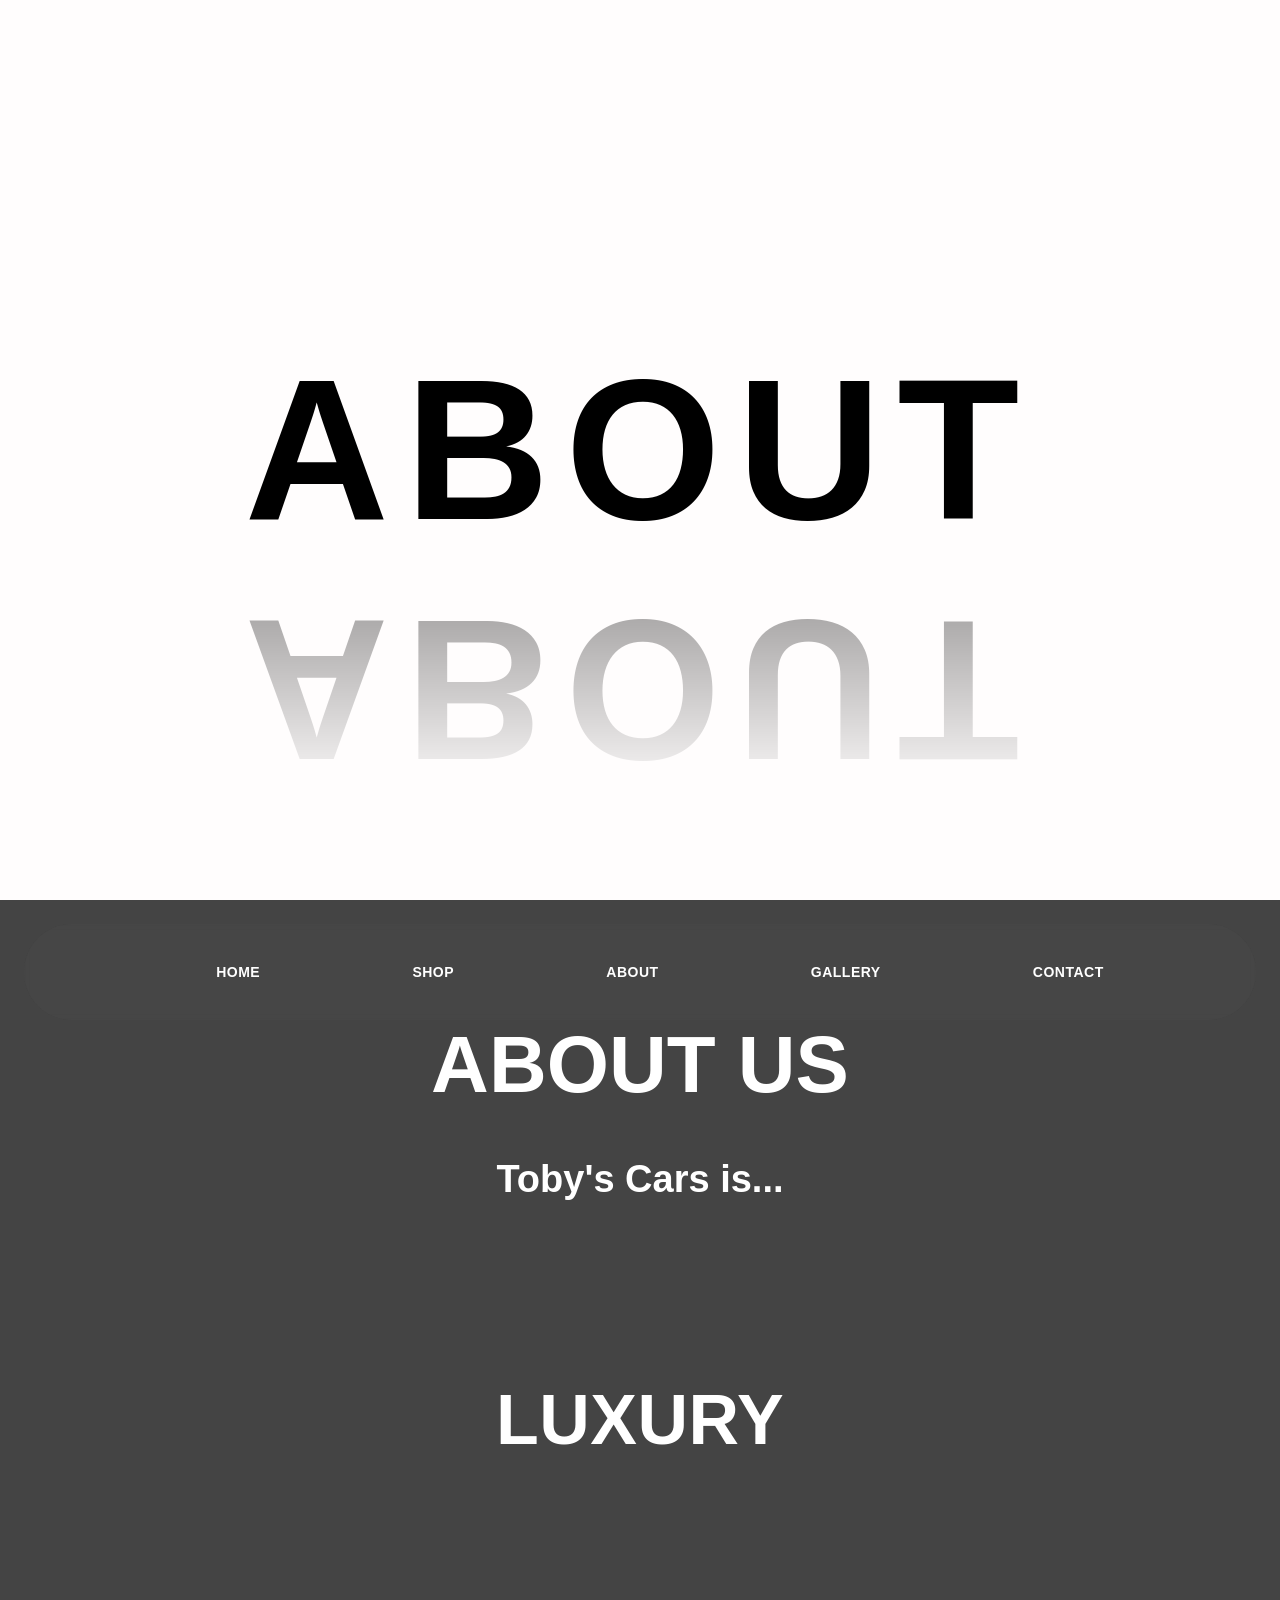
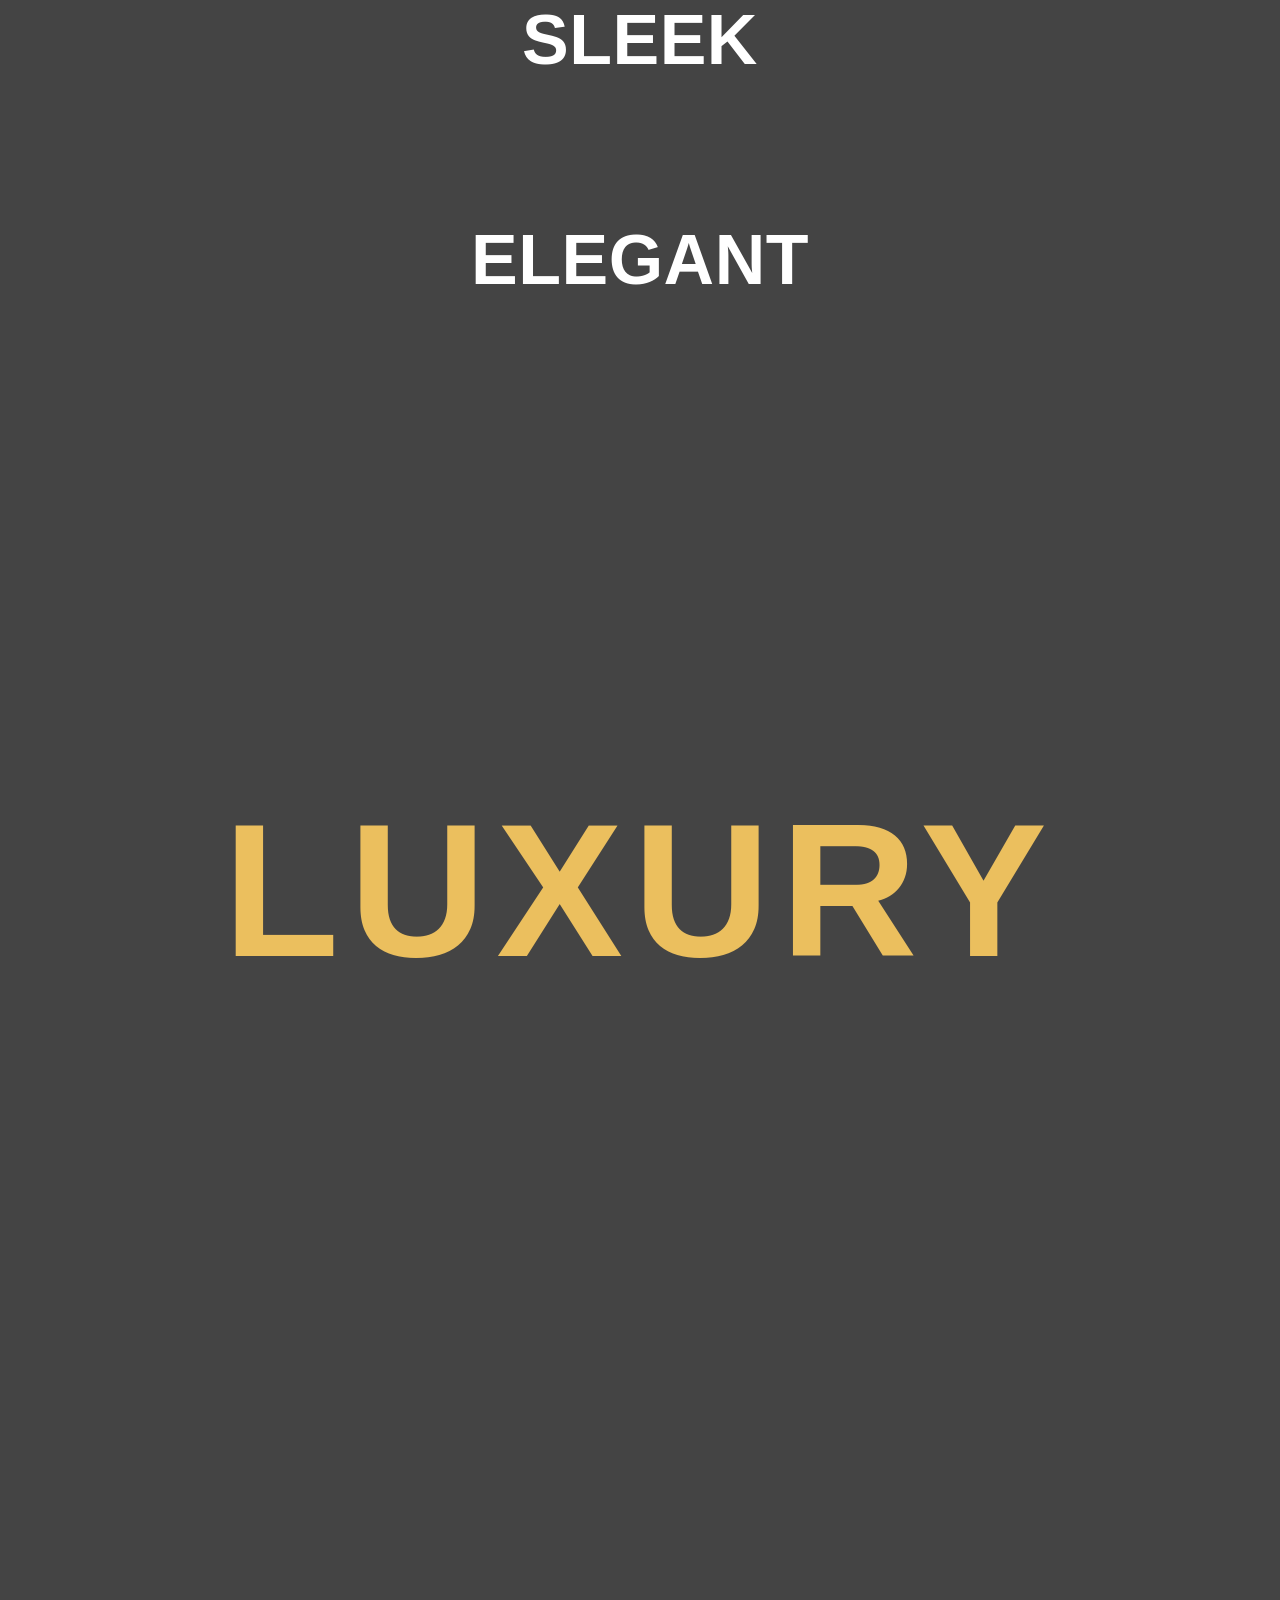
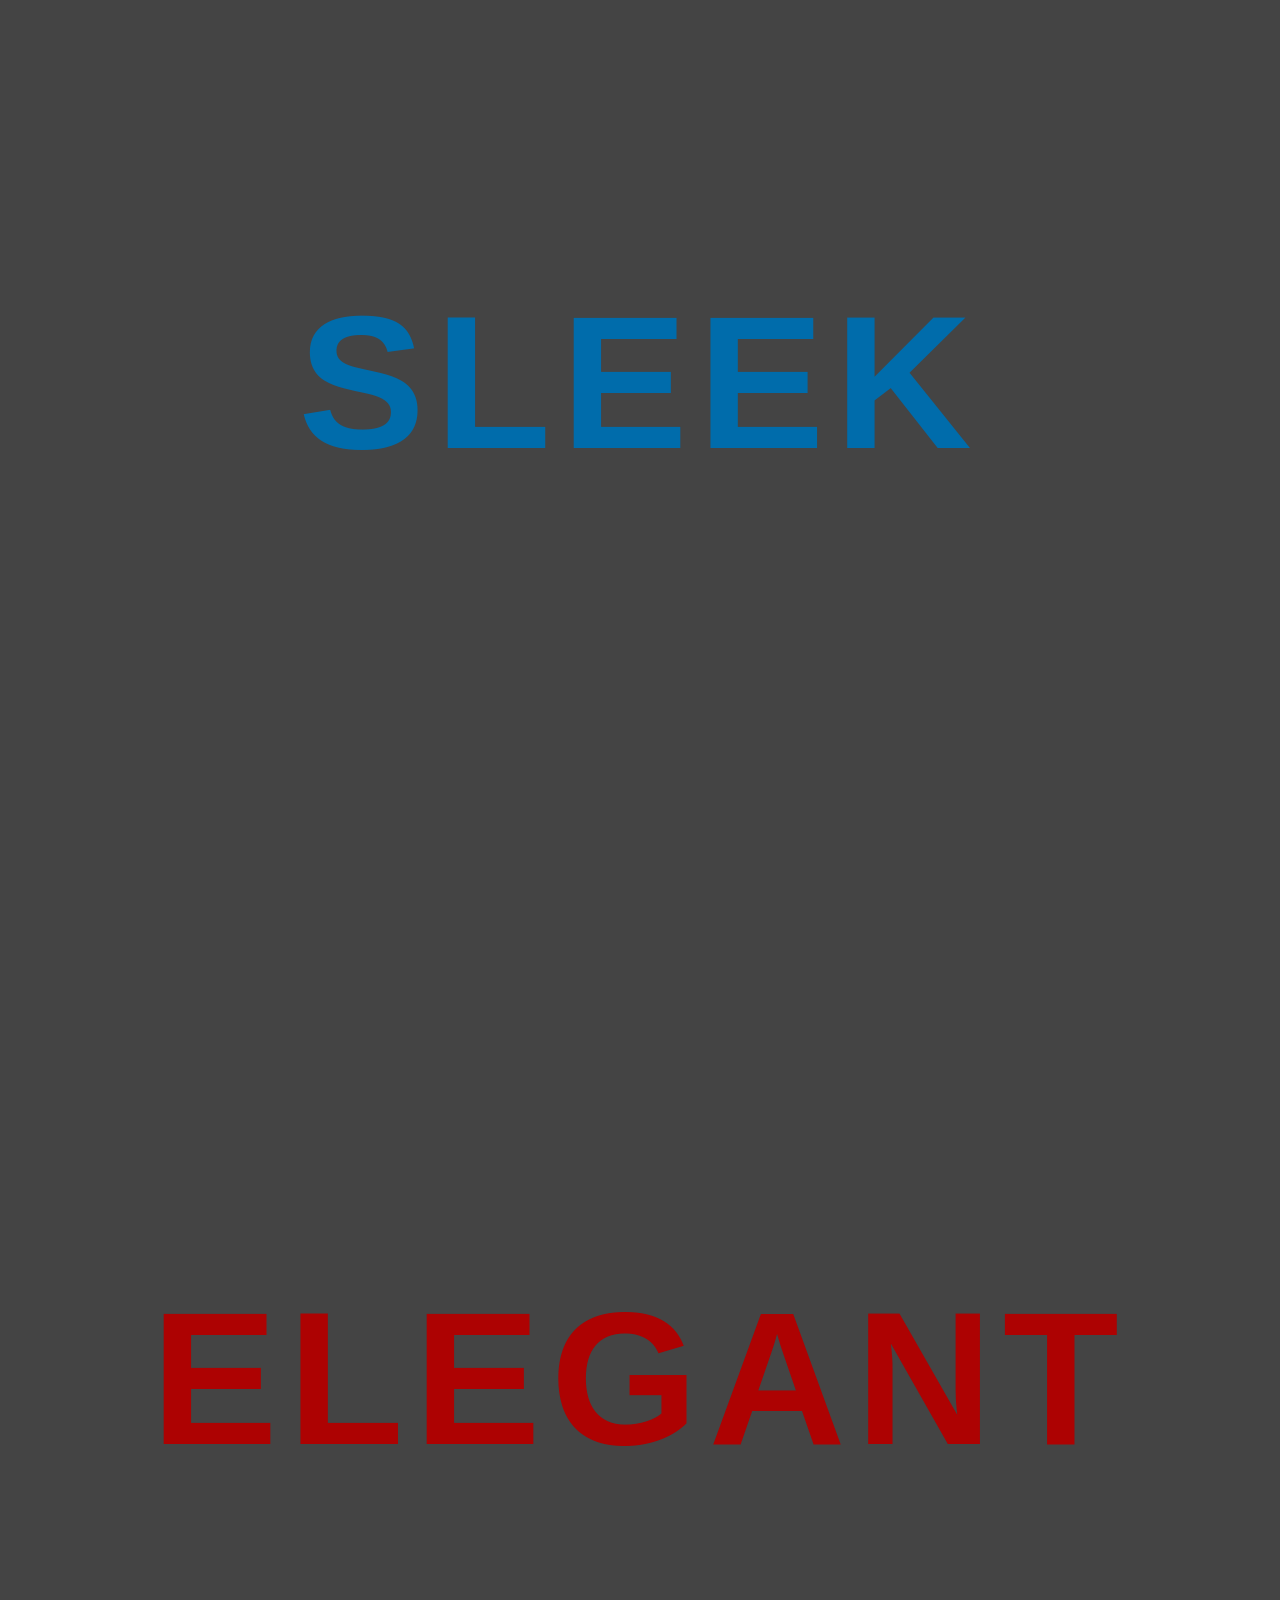
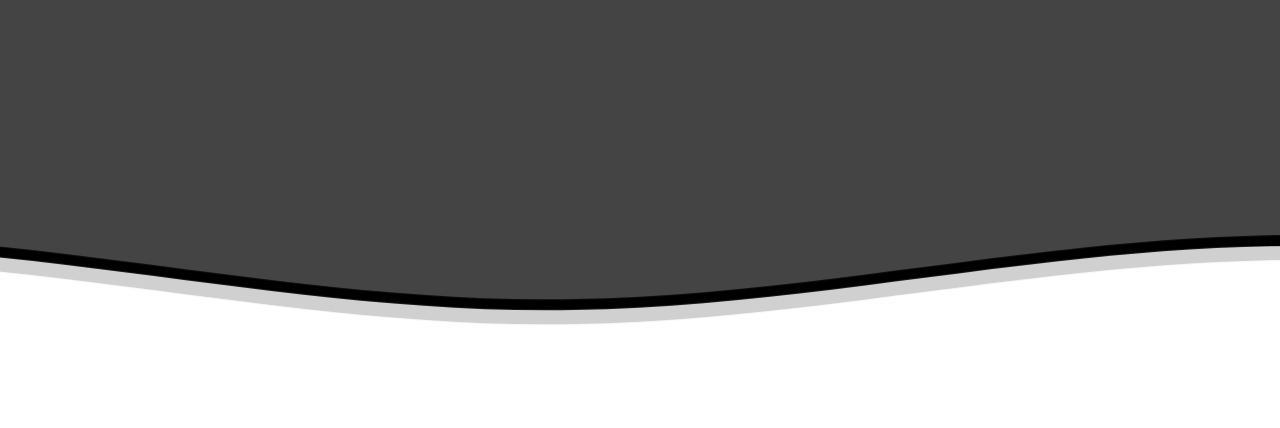
<file: about.html>
<!DOCTYPE html>
<html lang="en">
<head>
    <meta charset="UTF-8">
    <meta name="viewport" content="width=device-width, initial-scale=1.0">
     <link rel="stylesheet" href="stylesheet.css">
    <title>About</title>
</head>
<body>
    
    <section class="et-hero-tabs">
    <h1 class="logo">ABOUT</h1>
  </section>
  

    <header>    
	<nav>
		<ul>
			<li><a href="index.html">HOME</a></li>
			<li><a href="shop.html">SHOP</a></li>
			<li><a href="about.html">ABOUT</a></li>
			<li><a href="gallery.html">GALLERY</a></li>
            <li><a href="contact.html">CONTACT</a> </li>
		</ul>
	</nav>
</header>

<div class="element">

    <section class="hero parallax-container3">
        <div class="hero-inner">
            <h1 class="slogan">ABOUT US</h1>  
            <h3 class="description2">Toby's Cars is...</h3>
        </div>
        <div class="jump-links">
            <a href="#luxury" class="luxury">LUXURY</a>
            <a href="#sleek" class="sleek">SLEEK</a>
            <a href="#elegant" class="elegant">ELEGANT</a>
        </div>
    </section>

        
 <section id="luxury" class="parallax-container3 parallax-container4">
    <div class="hero-inner">
        <h1 class="slogan2">LUXURY</h1>
    </div>
</section>

<section id="sleek" class="parallax-container4 parallax-container5">
    <div class="hero-inner">
        <h1 class="slogan3">SLEEK</h1>
    </div>
</section>

<section id="elegant" class="parallax-container5 parallax-container6">
    <div class="hero-inner">
        <h1 class="slogan4">ELEGANT</h1>
    </div>
</section>



 </div>





 
       

</div>




</body>

<footer class="ocean-container">
    <svg class="ocean-svg" xmlns="http://www.w3.org/2000/svg" viewBox="0 24 150 28" preserveAspectRatio="none">
        <defs>
            <path id="wave-pattern" d="M-160 44c30 0 58-18 88-18s 58 18 88 18 58-18 88-18 58 18 88 18 v44h-352z" />
        </defs>
        <g class="waves-group">
            <use xlink:href="#wave-pattern" x="48" y="0" fill="rgba(0, 0, 0, 1)" class="wave-layer back" />
            
            <use xlink:href="#wave-pattern" x="48" y="3" fill="rgba(208, 208, 208, 1)" class="wave-layer mid" />
            
            <use xlink:href="#wave-pattern" x="48" y="7" fill="#FFFFFF" class="wave-layer front" />
        </g>
    </svg>
    <div class="ocean-base">
    </div>
</footer>



  

</body>
</html>
</file>
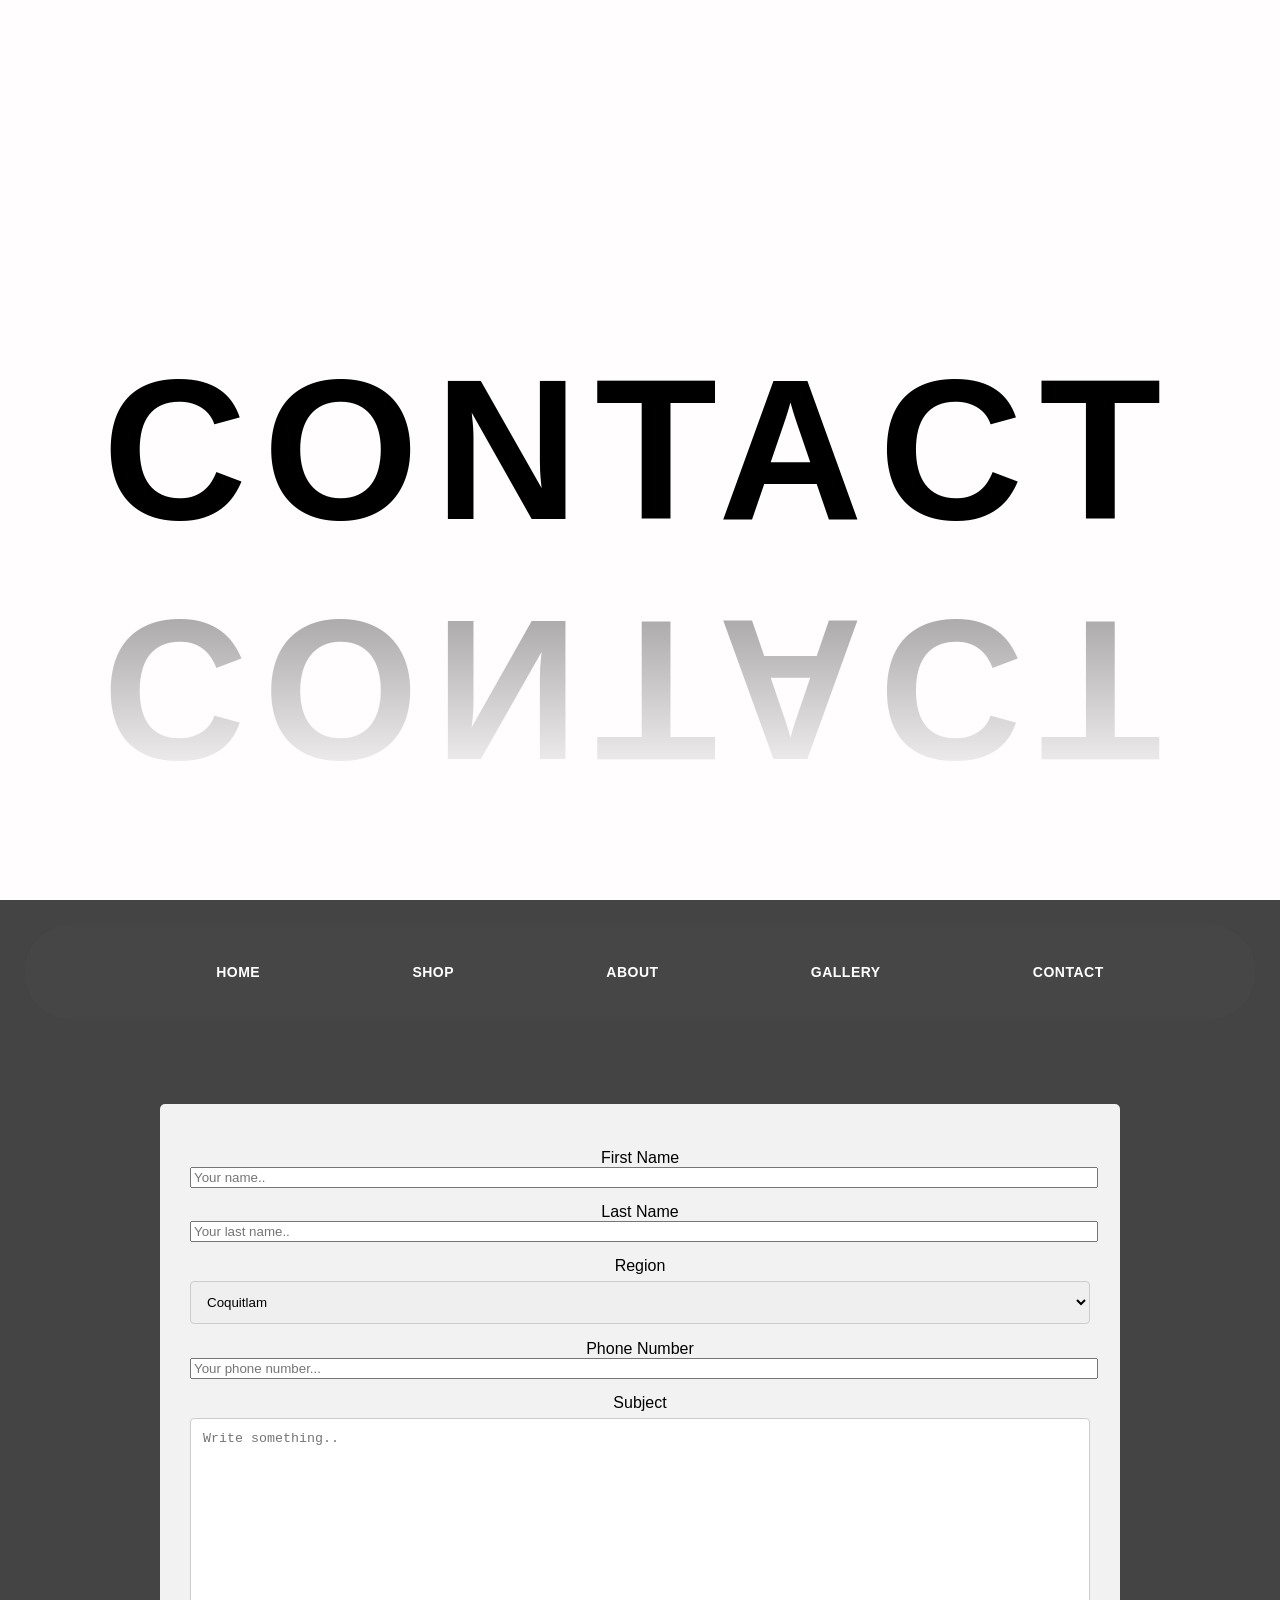
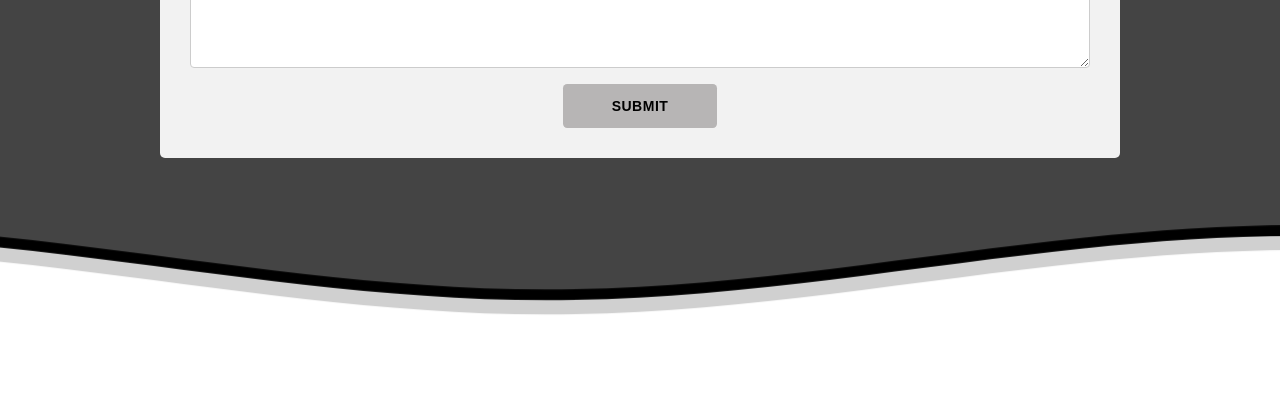
<file: contact.html>
<!DOCTYPE html>
<html lang="en">
<head>
    <meta charset="UTF-8">
    <meta name="viewport" content="width=device-width, initial-scale=1.0">
    <link rel="stylesheet" href="stylesheet.css">
    <title>Contact Us</title>
</head>
<body>

        <section class="et-hero-tabs">
    <h1 class="logo">CONTACT</h1>
  </section>

  <header>
	<nav>
		<ul>
			<li><a href="index.html">HOME</a></li>
			<li><a href="shop.html">SHOP</a></li>
			<li><a href="about.html">ABOUT</a></li>
			<li><a href="gallery.html">GALLERY</a></li>
        <li><a href="contact.html">CONTACT</a> </li>
		</ul>
	</nav>
</header>


<div class="container2">
  <form action="action_page.php">

    <label for="fname">First Name</label>
    <input type="text" id="fname" name="firstname" placeholder="Your name..">

    <label for="lname">Last Name</label>
    <input type="text" id="lname" name="lastname" placeholder="Your last name..">

    <label for="region">Region</label>
    <select id="region" name="region">
      <option value="coq">Coquitlam</option>
      <option value="poco">Port Coquitlam</option>
      <option value="moody">Port Moody</option>
    </select>

    <label for="phone">Phone Number</label>
    <input type="text" id="phone" name="phone" placeholder="Your phone number...">

    <label for="subject">Subject</label>
    <textarea id="subject" name="subject" placeholder="Write something.." style="height:200px"></textarea>

    <a class="submit" href="sorry.html">Submit</a>

  </form>
</div>



    
</body>




<footer class="ocean-container">
    <svg class="ocean-svg" xmlns="http://www.w3.org/2000/svg" viewBox="0 24 150 28" preserveAspectRatio="none">
        <defs>
            <path id="wave-pattern" d="M-160 44c30 0 58-18 88-18s 58 18 88 18 58-18 88-18 58 18 88 18 v44h-352z" />
        </defs>
        <g class="waves-group">
            <use xlink:href="#wave-pattern" x="48" y="0" fill="rgba(0, 0, 0, 1)" class="wave-layer back" />
            
            <use xlink:href="#wave-pattern" x="48" y="3" fill="rgba(208, 208, 208, 1)" class="wave-layer mid" />
            
            <use xlink:href="#wave-pattern" x="48" y="7" fill="#FFFFFF" class="wave-layer front" />
        </g>
    </svg>
    <div class="ocean-base">
    </div>
</footer>
</html>
</file>
<file: stylesheet.css>
@import url('https://fonts.googleapis.com/css2?family=Playfair+Display:wght@500;700&family=Poppins:wght@300;400;600&display=swap');

.wrapper {
  margin-right: auto; /* 1 */
  margin-left:  auto; /* 1 */

  max-width: 960px; /* 2 */

  padding-right: 10px; /* 3 */
  padding-left:  10px; /* 3 */
}



 body {
  margin: 0;
  font-family: sans-serif;
 }

 .slogan {
  color:#ffffff;
 }

 .large {
  font-size: 100px;
 }


 .shop {
  color:white;
  font-size: 30px;
 }

 .hero {
  width: 100vw;
  height: 100vh;

  display: flex;
  justify-content: center;
  align-items: center;

  text-align: center;

  background-image: url(https://wallpaperaccess.com/full/124059.jpg);
  background-size: cover;
  background-position: center center;
  background-repeat: no-repeat;
  background-attachment: fixed;
 }

 .hero h1 {
    
    font-size: 5em;

    margin-top: 0;
    margin-bottom: 0.5em;
}

.hero .btn {
    
    display: block;
    width: 200px;
    
    border: 3px solid black;
    border-radius: 20px;

    padding: 1em;
    margin-top: 50px;
    margin-left: auto;
    margin-right: auto;

    color: black;
    text-decoration: none;
    font-size: 1.5em;
}

@import "https://fonts.googleapis.com/css2?family=Poppins:wght@400;700&display=swap";



.parallax-container {
  display: flex;
  min-height: 100vh;
  flex-direction: column;
  align-items: center;
  justify-content: center;

  background-attachment: fixed;

  background-image: url(https://wallpaperaccess.com/full/124059.jpg);
  background-position: center;
  background-size: cover;
  color: var(--color);
  row-gap: 4rem;

   text-align: center;
}

.buffer {
  width: 100%;
  min-height: 60vh;
  background-color: var(--color);
}

.buffer {
  min-height: 30vh;
  background-color: var(--color);
}


.parallax-container2 {
  flex-direction: row;
  flex-wrap: wrap;

  padding: 6rem 0;
  background-image: url(https://static.vecteezy.com/system/resources/previews/002/072/481/original/abstract-geometric-white-wallpaper-free-vector.jpg);
  gap: 1.6em;
}

h1 {
  font-size: 3rem;
  font-weight: 700;
}

p {
  max-width: 52ch;
  padding: 1em;
  line-height: 1.5;
}

a {
  display: inline-block;
  padding: 1em 3.5em;
  border-radius: 0.3em;
  background-color: var(--color);
  color: white;
  font-size: 0.875rem;
  font-weight: 700;
  letter-spacing: 0.5px;
  text-decoration: none;
  text-transform: uppercase;
}

h3 {
  margin-top: 1em;
  font-size: 1.6rem;
  font-weight: 700;
}



.description-wrapper {
  display: flex;
  align-items: center;
  justify-content: center;
  gap: 50px; 
  flex-wrap: wrap; 
  max-width: 1200px;
  margin: auto;
  padding: 50px 20px;
}


.description-text {
  flex: 1 1 500px;  
}


.description {
  font-family: 'Playfair Display', serif;
  font-size: 38px;
  font-weight: 600;
  line-height: 1.5;
  color: #111;
  text-align: left;
}

.description2 {
  font-size: 38px;
  font-weight: 600;
  line-height: 1.5;
  color: #ffffff;
  text-align: center;
}


.description-image {
  flex: 1 1 1000px; 
}

.description-image img {
  width: 100%;
  height: auto;
  border-radius: 10px;
  object-fit: cover;
}

.description-p {
  width: 600px;
  max-width: 90%;
  height: auto;
  border-radius: 10px;
}

#grad {
  background-image: linear-gradient(to bottom, rgb(35, 35, 35), rgb(255, 255, 255));
  padding-top: 120px;
}

#grad2 {
  background-image: linear-gradient(to bottom, rgb(255, 255, 255), rgb(165, 215, 237));
  padding-top: 120px;

}

.parallax-container3 {
  display: flex;
  min-height: 100vh;
  flex-direction: column;
  align-items: center;
  justify-content: center;

  background-attachment: fixed;

  background-image: url(https://wallpapercrafter.com/desktop/116144-Mercedes-Benz-car-grey-cars-Detroit-gray-cars-Mercedes-AMG-GT-rear-view.png);
  background-position: center;
  background-size: cover;
  color: var(--color);
  row-gap: 4rem;

   text-align: center;
}

.parallax-container4 {
  flex-direction: row;
  flex-wrap: wrap;

  padding: 6rem 0;
  background-image: url(https://cdn.thecoolist.com/wp-content/uploads/2017/12/Louis-Moinet-Meteoris-expensive-watch.jpg);
  gap: 1.6em;
}

.parallax-container5 {
  display: flex;
  min-height: 100vh;
  flex-direction: column;
  align-items: center;
  justify-content: center;

  background-attachment: fixed;

  background-image: url(https://static.vecteezy.com/system/resources/thumbnails/030/668/292/small_2x/gray-background-high-quality-free-photo.jpg);
  background-position: center;
  background-size: cover;
  color: var(--color);
  row-gap: 4rem;

   text-align: center;
}

.parallax-container6 {
  display: flex;
  min-height: 100vh;
  flex-direction: column;
  align-items: center;
  justify-content: center;

  background-attachment: fixed;

  background-image: url(https://images.pexels.com/photos/9951169/pexels-photo-9951169.jpeg);
  background-position: center;
  background-size: cover;
  color: var(--color);
  row-gap: 4rem;

   text-align: center;
}



.slogan2 {
  color:#ebbf5e;
   font-size: 190px;  
  font-weight: bold;
  letter-spacing: 10px;
 }

 .slogan3 {
  color:#006cab;
   font-size: 190px;  
  font-weight: bold;
  letter-spacing: 10px;
 }

  .slogan4 {
  color:#ad0202;
   font-size: 190px;  
  font-weight: bold;
  letter-spacing: 10px;
 }



.jump-links a {
  font-size: 70px;
  font-weight: bold;
  color: rgb(255, 255, 255);

}

.luxury {
  transition: transform 0.3s ease, color 0.3s ease;
}

.sleek {
  transition: transform 0.3s ease, color 0.3s ease;
}

.elegant {
  transition: transform 0.3s ease, color 0.3s ease;
}

.luxury:hover {
  color:#ebbf5e;
  transform: scale(1.25);
}

.sleek:hover {
  color:#006cab;
  transform: scale(1.25);
}

.elegant:hover {
  color:#ad0202;
  transform: scale(1.25);
}


------------------reviews---------------

input[type=text], select, textarea {
  width: 100%; 
  padding: 12px; 
  border: 1px solid #ccc; 
  border-radius: 4px;
  box-sizing: border-box; 
  margin-top: 6px; 
  margin-bottom: 16px; 
  resize: vertical
}

textarea {
  min-height: 250px;
}

input[type=submit] {
  background-color: #000000;
  color: white;
  padding: 12px 20px;
  border: none;
  border-radius: 4px;
  cursor: pointer;
}


input[type=submit]:hover {
  background-color: #ffffff;
  color: black;
}


.container2 {
  border-radius: 5px;
  background-color: #f2f2f2;
  padding: 30px;

  width: 90%;
  max-width: 900px;

  margin: 60px auto;
}

.container2 label {
  display: block;
  margin-top: 15px;
}

.container2 input,
.container2 select,
.container2 textarea {
  display: block;
  width: 100%;
}

.submit {
  color: black;
  background-color: rgb(183, 181, 181);
}

----------hovershop--------

.container {
  position: relative;
  width: 60%;
  max-width: 500px;
  margin: 40px auto;
}




.middle {
  position: absolute;
  top: 0;
  left: 0;
  width: 100%;
  height: 100%;
  display: flex;
  justify-content: center;
  align-items: center;
  opacity: 0;
  transition: 0.5s;
}

.container:hover .image {
  opacity: 0.3;
}

.container:hover .middle {
  opacity: 1;
}

.text {
  background: white;
  padding: 16px 32px;
  color: #111;
  font-size: 18px;
}

.shop-grid {
  display: grid;
  grid-template-columns: repeat(auto-fit, minmax(350px, 1fr));
  gap: 40px;
  width: 80%;
  margin: auto;
  padding: 50px 0;
}

.car-card {
  text-align: center;
}

.container {
  position: relative;
  width: 100%;
}


.shop-grid .image {
    width: 100%;
    height: 700px; 
    object-fit: cover; 
    border-radius: 10px;
    display: block;
}

------------hovergallery------------

.fadein img{
opacity:0.5;
transition: 1s ease;
}

.fadein img:hover{
opacity:1;
transition: 1s ease;
}

.color img{
filter: grayscale(100%);
-webkit-filter: grayscale(100%);
}

.color img:hover{
filter: grayscale(0%);
filter: gray;
-webkit-filter: grayscale(0%);
filter: none;
transition: 1s ease;
}

.blur img{
transition: 1s ease;
}

.blur img:hover {
-webkit-filter: blur(5px);
transition: 1s ease;
}

.shop-grid2 {
  display: grid;
  gap: 40px;
  width: 80%;
  margin: auto;
  margin-right: 170px;
  padding: 50px 0;
}

.brighten img {
-webkit-filter: brightness(50%);
-webkit-transition: all 1s ease;
-moz-transition: all 1s ease;
-o-transition: all 1s ease;
-ms-transition: all 1s ease;
transition: all 1s ease;
}

.brighten img:hover {
-webkit-filter: brightness(100%);
}




------------hoverindex------------



.image {
  display: block;
  width: 100%;
  height: auto;
}

.image2 {
  display: block;
  width: 90%;
  height: 100%;
}

.overlay {
  position: absolute;
  bottom: 0;
  left: 0;
  right: 0;
  background-color: #ffffff;
  overflow: hidden;
  width: 100%;
  height: 0;
  transition: .5s ease;
}

.container:hover .overlay {
  height: 100%;
}

.text {
    font-family: 'Poppins', 'Arial', sans-serif; 
    font-weight: 600;     
    font-size: 2.5rem;     
    color: #000000;        
    text-align: center;    
    letter-spacing: 1px;   
    
    position: absolute;
    top: 50%;
    left: 50%;
    transform: translate(-50%, -50%);
    -ms-transform: translate(-50%, -50%);
    
    white-space: normal;   
    line-height: 1.3;     
    padding: 0 10px;      
}


------------shop-box----------------

#grad h1 {
  color: white;
}

.carss {
  text-align: center;
  color: white;
  font-weight: bold;
  transition: transform 0.3s ease, color 0.3s ease;
}

.carss:hover {
  transform: scale(1.25);
  color: rgb(230, 193, 193);
  
}

body {
  background: #444444;
  text-align: center;
}

--------------------triplestream---------------

.ocean-container {
    position: fixed;
    bottom: 0;
    left: 0;
    width: 100%;
    height: 110px; 
    display: flex;
    flex-direction: column;
    justify-content: flex-end;
    overflow: hidden;
    z-index: 9999;
}

.ocean-svg {
    width: 100%;
    height: 100px;
    display: block;
}

.ocean-base {
    width: 100%;
    height: 100px; 
    background: #ffffff; 
    display: flex;
    align-items: center;
    justify-content: center;
}

.ocean-base p {
    color: #ffffff;
    font-family: 'Montserrat', sans-serif;
    letter-spacing: 2px;
    font-size: 11px;
    margin: 0;
}


.wave-layer {
    will-change: transform; 
}


.front {
    animation: move-left 7s linear infinite;
}


.mid {
    animation: move-right 11s linear infinite;
}


.back {
    animation: move-right 16s linear infinite;
}


@keyframes move-right {
    0% { transform: translateX(-90px); }
    100% { transform: translateX(85px); }
}


@keyframes move-left {
    0% { transform: translateX(85px); }
    100% { transform: translateX(-90px); }
}


---------------navbar-------------


body {
		font-family: "Century Gothic", 'Lato', sans-serif;
}

a {
	text-decoration: none;
}

.et-hero-tabs,
.et-slide {
    display: flex;
    flex-direction: column;
    justify-content: center;
    align-items: center;
    height: 100vh;
    position: relative;
    background: #fffdfd;
		text-align: center;
		padding: 0 2em;
    h1 {
        font-size: 2rem;
        margin: 0;
        letter-spacing: 1rem;
        font-size: 200px;

    }

}

html {

	--text: #FFF;
	background: #ffffff;
	scroll-behavior: smooth;
}

body {
	margin: 0;
	padding: 0;
	font-family: sans-serif;
}

header {
	position: sticky;
	top: 0;
	left: 0;
	z-index: 1;
	padding: 1.5rem;
}

nav {
	width: 100%;
	background-color: rgba(76, 76, 76, 0.36);
	color: black;
	padding: 10px 0;
	text-align: center;
	display: flex;
	justify-content: space-around;
	border-radius: 5rem;
	backdrop-filter: blur(4px);
}

nav ul {
	list-style: none;
	display: flex;
  justify-content: space-between;
	width: 80%;
	li {
		font-weight: bold;
	}
}

a {
	text-decoration: none;
	color: var(--text);
}


h2 {
	transition: font-size 1000ms ease-out;
   font-size: 500vw;	
	 color: #797979;
	 background: -webkit-linear-gradient(45deg, #c41717, #12e02e 80%);
   -webkit-background-clip: text;
   -webkit-text-fill-color: transparent;

}

.logo {
   background: -webkit-linear-gradient(45deg, #000000, #000000 80%);
   -webkit-background-clip: text;
   -webkit-text-fill-color: transparent;
	 -webkit-box-reflect: below 10px linear-gradient(to bottom, rgba(0,0,0,0.0), rgba(0,0,0,0.4));
   
}
</file>
